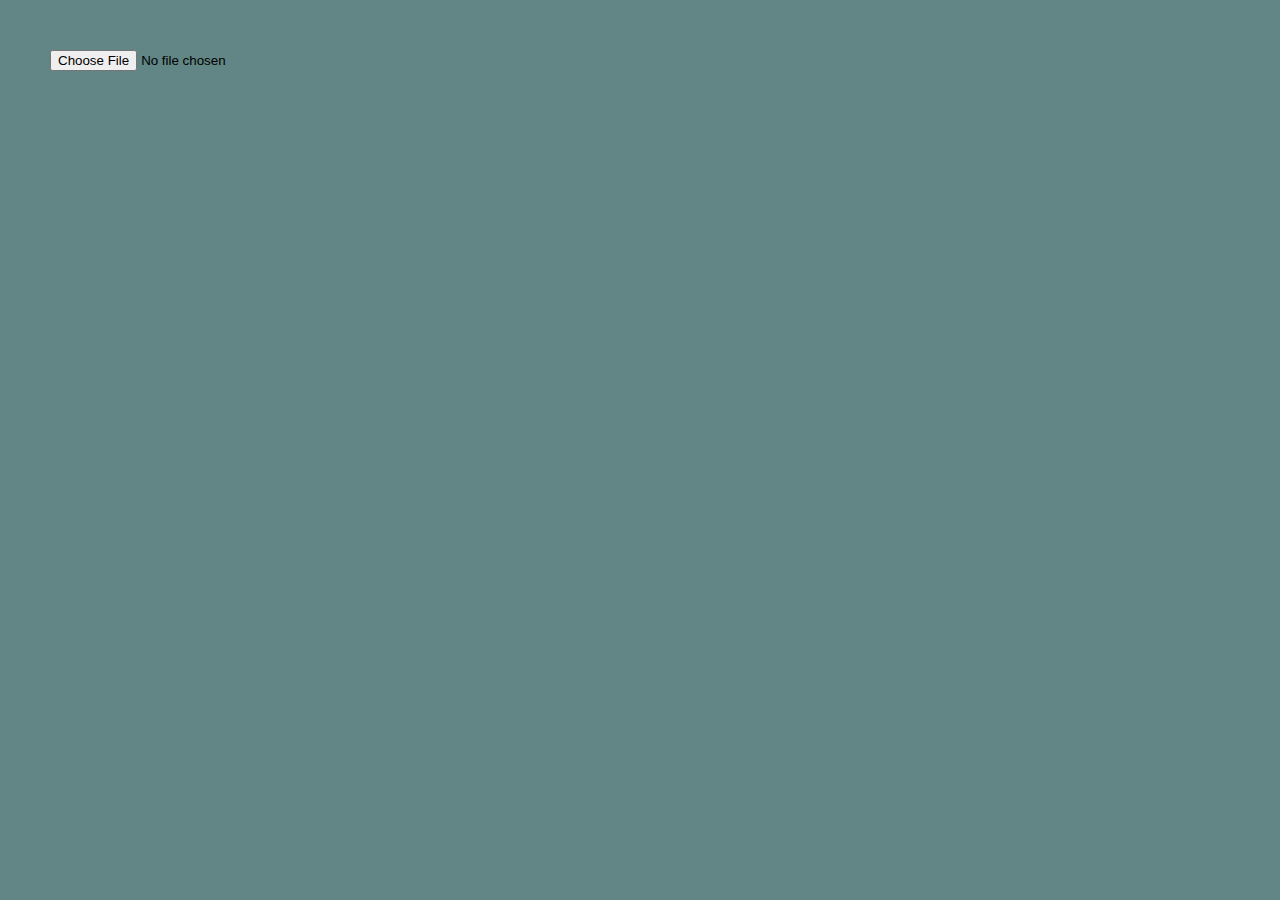
<file: PruebaUno/index.html>
<!DOCTYPE html>
<html>
<head>
	<meta charset="utf-8">
	<!--name="viewport" content="width=device-width, initial-scale=1"!-->
	<title> Noticias </title>
	<link rel="stylesheet" type="text/css" href="style.css">
	<script type="text/javascript" src="script.js" defer></script>

</head>
<body>


<div>
     <input id="abrirFichero" type="file" accept="xml/plain" onchange='openFile(event)'>

     <br>

        <div id="contenedor">

        </div>
  </div>


</body>
</html>

<!--
	<div class="noticia">

		<h1>La astronauta más joven de EEUU:</h1>
		<p>Hayley Arceneaux será una de los cuatro participantes en el primer vuelo espacial civil a bordo de una nave de la compañía Space X.
		Hayley Arceneaux, de 29 años y superviviente de un cáncer de huesos, será una de las cuatro personas participantes en el primer vuelo espacial civil, una iniciativa del multimillonario Jared Isaacman con fines benéficos.</p>
		<img src="astronauta.jpg">
		<p>01/03/2021</p>

	</div>


	<div class="noticia">

		<h1>La astronauta más joven de EEUU:</h1>
		<p>Hayley Arceneaux será una de los cuatro participantes en el primer vuelo espacial civil a bordo de una nave de la compañía Space X.Hayley Arceneaux, de 29 años y superviviente de un cáncer de huesos, será una de las cuatro personas participantes en el primer vuelo espacial civil, una iniciativa del multimillonario Jared Isaacman con fines benéficos.</p>
		<img src="astronauta.jpg">
		<p>01/03/2021</p>
	</div>


	<div class="noticia">
		<h1>La astronauta más joven de EEUU:</h1>
		<p>Hayley Arceneaux será una de los cuatro participantes en el primer vuelo espacial civil a bordo de una nave de la compañía Space X.Hayley Arceneaux, de 29 años y superviviente de un cáncer de huesos, será una de las cuatro personas participantes en el primer vuelo espacial civil, una iniciativa del multimillonario Jared Isaacman con fines benéficos.</p>
		<img src="astronauta.jpg">
		<p>01/03/2021</p>
	</div>
!-->
</file>
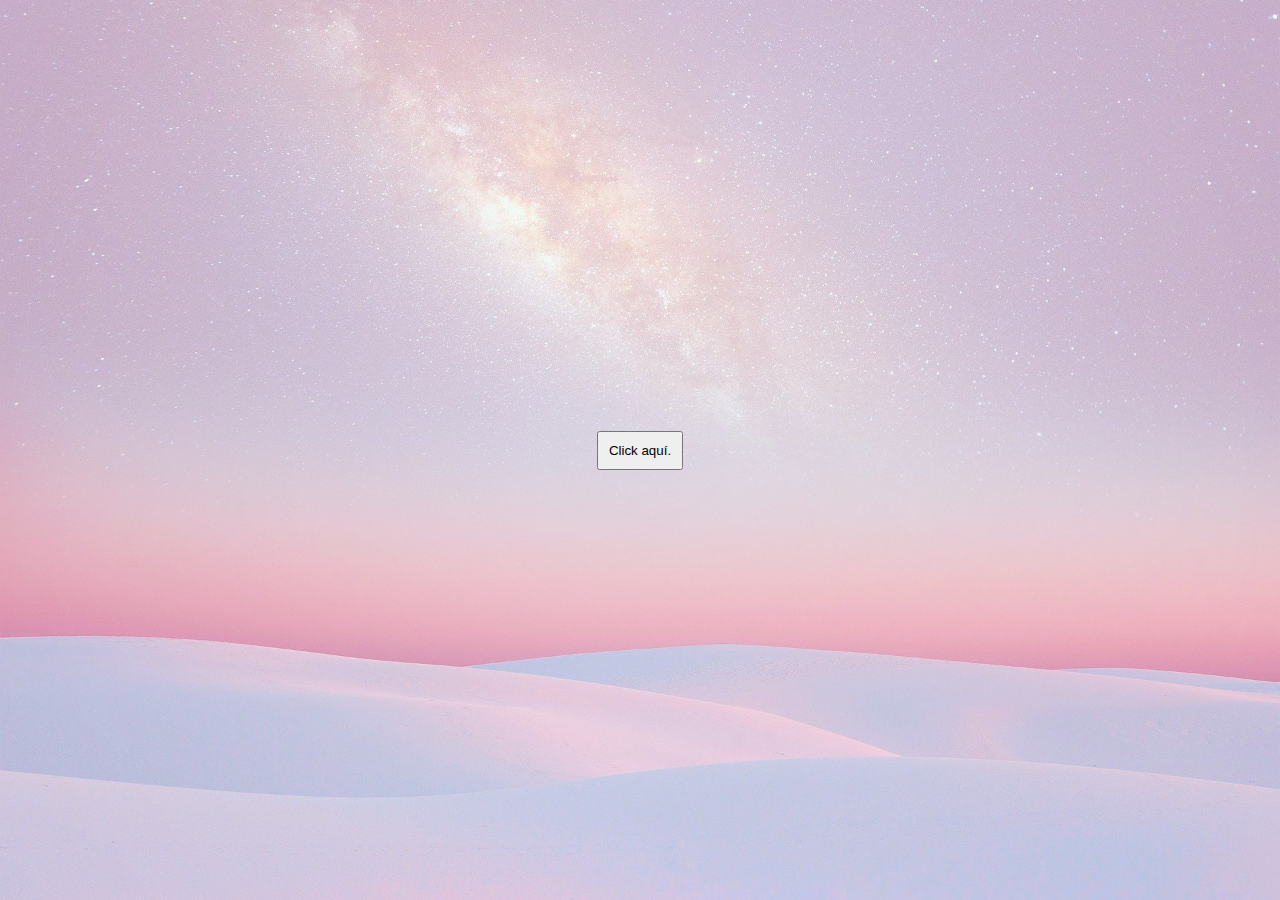
<file: Tarea 1. Globos app/index.html>
<!DOCTYPE html>
<html>
<head>
	<meta charset="utf-8">
	<title>Subida iconos</title>
	<link rel="stylesheet" type="text/css" href="style.css">
	<script type="text/javascript" src="script.js" defer></script>
</head>
<body class="contenedor">

	<button id="botonEmpezar" > Click aquí.</button>

</body>
</html>
</file>
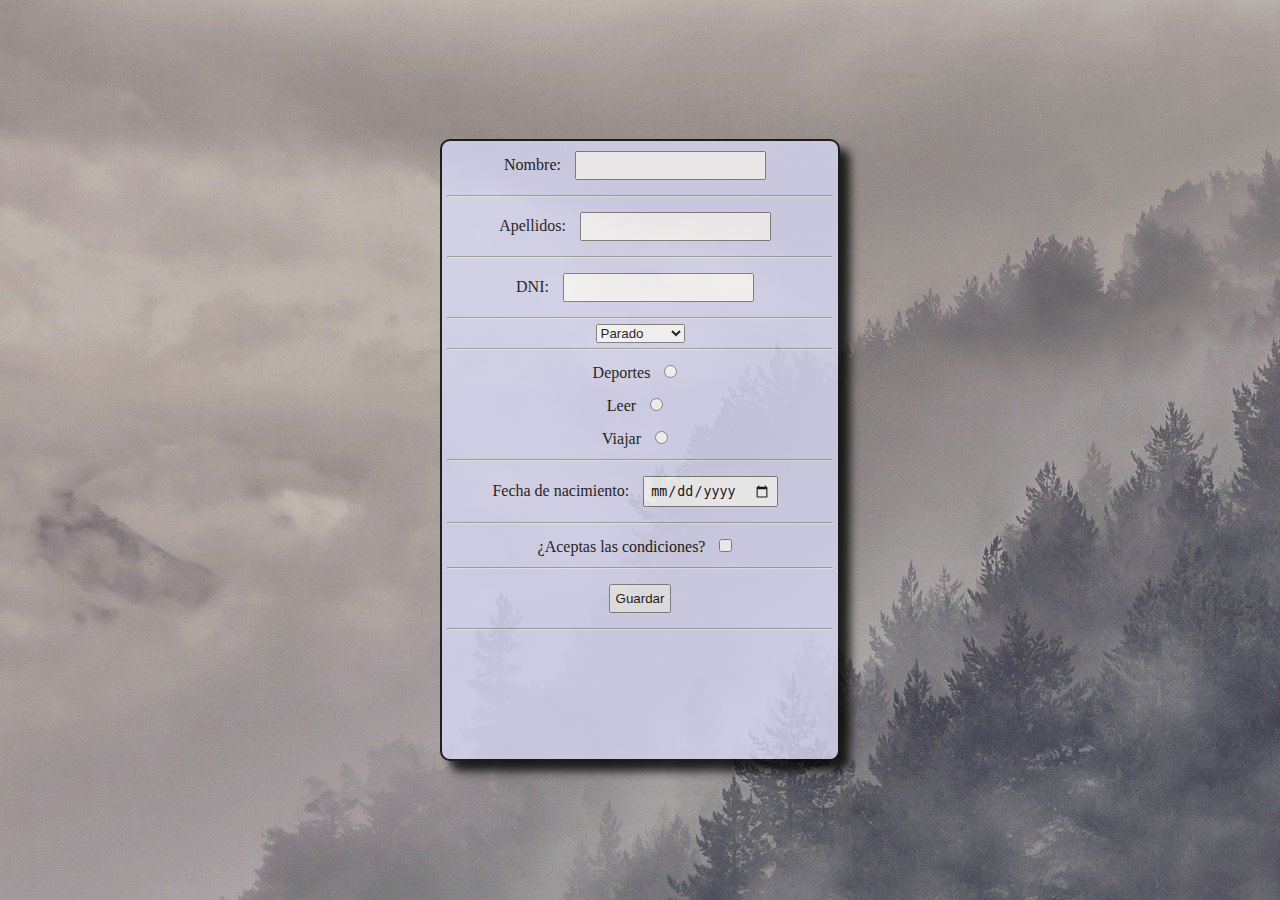
<file: Tarea2/index.html>
<!DOCTYPE html>
<html>
<head>
	<title>Formulario con JS</title>
	<meta charset="utf-8">
	<link rel="stylesheet" type="text/css" href="style.css">
	<script type="text/javascript" src="script.js" defer></script>
</head>
<body>

	<form onsubmit="return mostrarTexto();">
		
		<div>
			Nombre: <input type="text" id="nombre">
		</div>

<hr>

		<div>
			Apellidos: <input type="text" id="apellidos">
		</div>

<hr>

		<div>
			DNI: <input type="text" id="dni">
		</div>

<hr>

		<select id="estado">
			<option value="parado">Parado</option>
			<option value="estudiante">Estudiante</option>
			<option value="trabajando">Trabajando</option>
		</select>
<hr>
		<div>
			<div>Deportes <input type="radio" name="hobby" value="deportes"></div>
			<div>Leer <input type="radio" name="hobby" value="leer"></div>
			<div>Viajar <input type="radio" name="hobby" value="viajar"></div>
		</div>

<hr>

		<div>
			<label>Fecha de nacimiento:</label>
			<input type="date" id="nacimiento">
		</div>

<hr>

		<div>
			<label>¿Aceptas las condiciones?</label>
			<input type="checkbox" id="condiciones">
		</div>

<hr>

		<div>
			<input type="submit" id="button" value="Guardar">
		</div>

<hr>

		<div>
			<textarea id="resultado" class="oculta"></textarea>
		</div>

	</form>

</body>
</html>
</file>
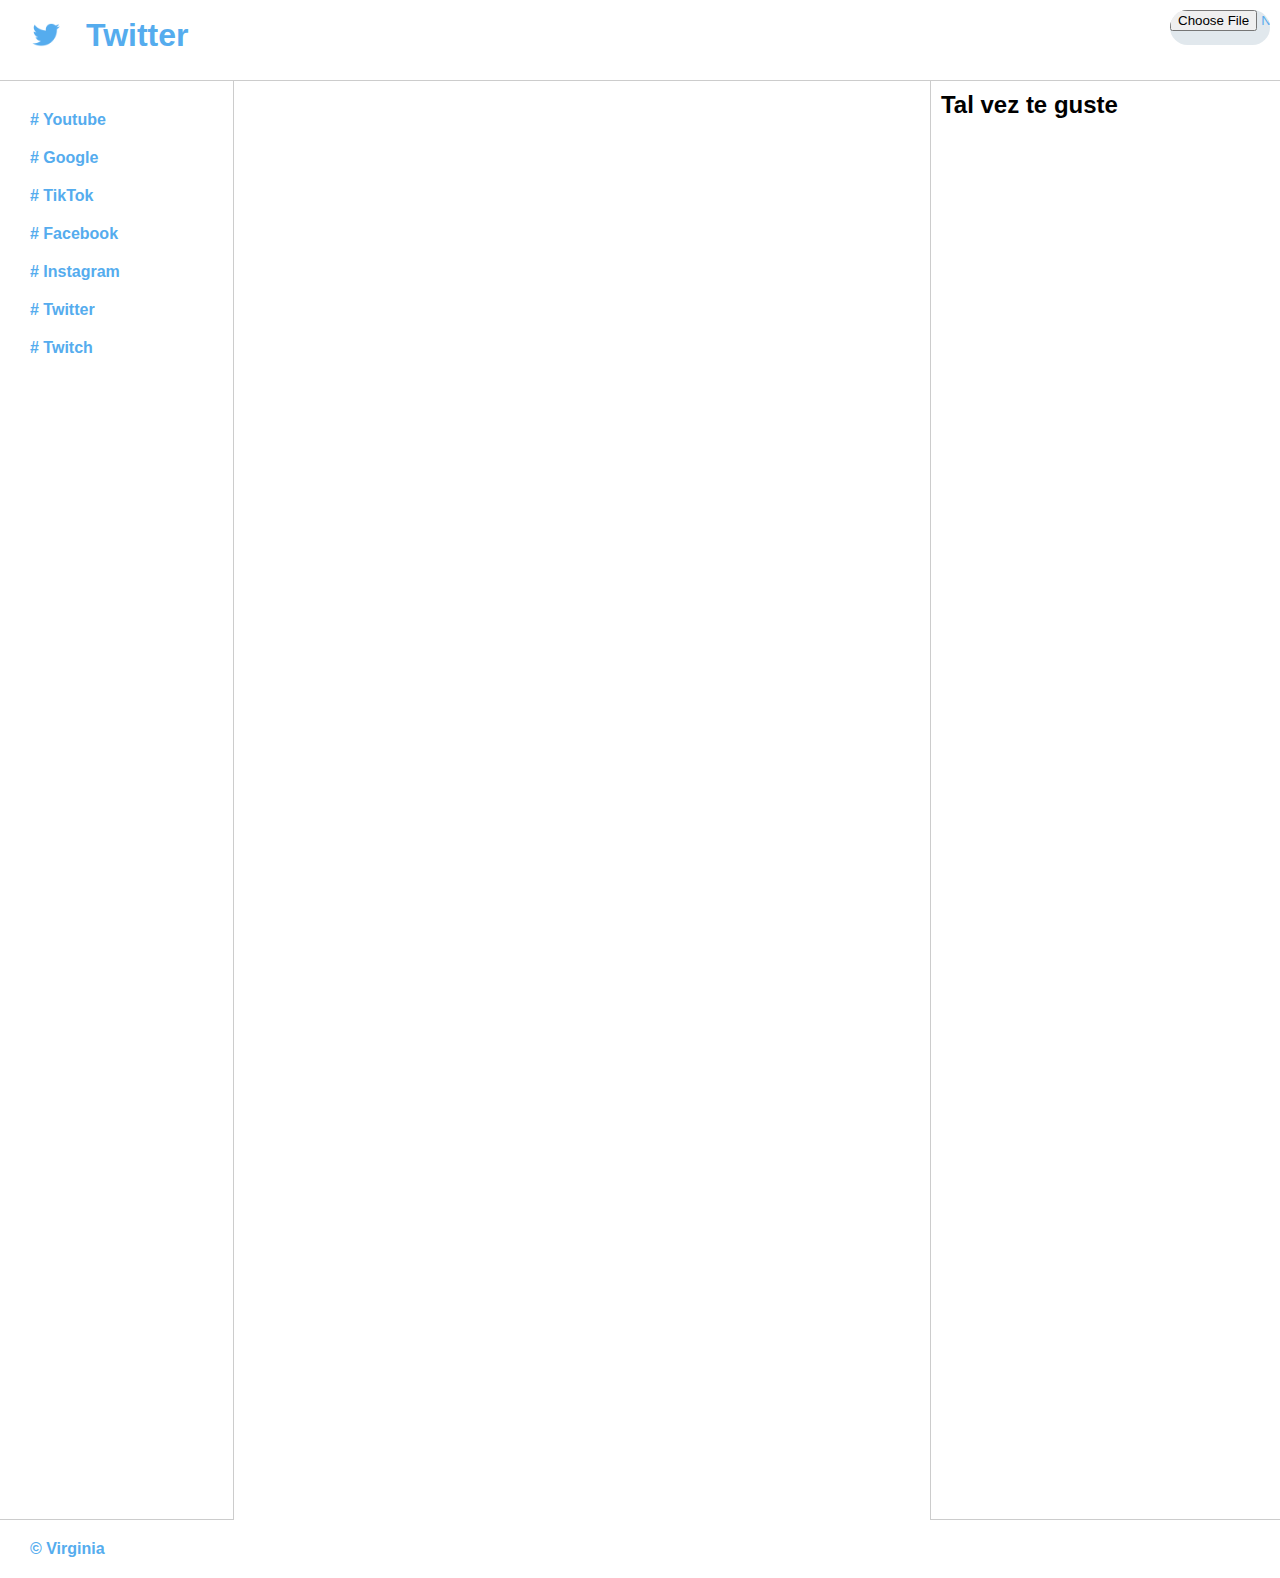
<file: Tarea6/index.html>
<!DOCTYPE html>
<html>
<head>
	<meta charset="utf-8">
	<title>Twitter</title>
	<link rel="stylesheet" type="text/css" href="style.css">
	<script type="text/javascript" src="script.js" defer></script>
</head>
<body>

	<header id="header">
		<div class="contenedorSugerencia">
			<img src="imagenes/iconoTwitter.png" class="imagenIcono">
			<h1>Twitter</h1>
		</div>

		<div>
			<input id="abrirFichero" class="boton" value="Entrar" type="file" accept="xml/plain" onchange='openFile(event)'>
		</div>	
	</header>
	
	

	<div id="contenedor">

		<div id="izquierda">
				<nav id="contenedorNav">
					<a href="https://www.youtube.com/?hl=es&gl=ES"># Youtube</a>
					<a href="https://www.google.com/"># Google</a>
					<a href="https://www.tiktok.com/es"># TikTok</a>
					<a href="https://es-es.facebook.com/"># Facebook</a>
					<a href="https://www.instagram.com/?hl=es"># Instagram</a>
					<a href="https://twitter.com/?logout=1614972555462"># Twitter</a>
					<a href="https://www.twitch.tv/"># Twitch</a>
				</nav>
		</div>



		<div id="medio">
		</div>

		<div id="derecha">
				<div id="extra">
					
						<div>
							<h2>Tal vez te guste</h2>
						</div>

						<!--Aqui contenido script-->


						



				</div>

			</div>

			
	</div>

	

	<footer id="footer">
		<nav>
			<a href="mailto:noticiasdeahora@contacto.com">© Virginia</a>
		</nav>
	</footer>

	

</body>
</html>
</file>
<file: PruebaUno/style.css>
*{
	margin: 0px;
	padding: 0px;
	box-sizing: border-box;
}

input{
	margin: 40px;
	padding: 10px;
}
body{
	background: #618685;
}
#contenedor{
	
	display: flex;
	flex-wrap: wrap;
	margin: 15px;
	
}
.noticia{
	display: flex;
	flex-direction: column;
	align-items: flex-end;
	background: #d5f4e6;
	width:300px;
	margin: 10px;
	padding: 25px;
	border: 1px solid white;
	border-radius: 10px;
	margin: 10px;
}

.noticia h1{
	margin: 10px;
	color: black;
}
.noticia p{
	margin: 10px;
	color: black;
}



.noticia img{
	width: 100%;
	
}
</file>
<file: Tarea 1. Globos app/style.css>
*{
	margin: 0px;
	padding: 0px;
	box-sizing: border-box;
}

body{
	background-image: url(fondo.jpg);
	background-position: center;
	background-size: cover;
}

.contenedor{
	display: flex;
	height: 100vh;
	align-items: center;
	justify-content: center;
	flex-direction: column;

}

		.contenedor button{
   		padding: 10px;
   		margin: 5px;
   		color: black;
   		
   }

   			.contenedor button:hover{ 
   			color:red;
   		}


 .oculta{
  	visibility: hidden;
  }


.iconoBallon{
	position: fixed; 
	 top: 1vh; 
	 font-size: 30px;
	 animation: subida 5s linear forwards; 
}



@keyframes subida {
	to{
		transform: translateY(-1vh);
	}

	from{
		transform: translateY(100vh);
	}


}
</file>
<file: Tarea2/style.css>
*{
	margin: 0;
	padding: 0;
	box-sizing: border-box;
}
body{
	background: url(fondo.jpg);
	background-size: auto;
	opacity: 0.8;
	width: 100vw; 
	height: 100vh;
	display: flex;
	align-items: center;
	justify-content: center;
}

hr{
	margin: 5px;
	padding: 0px;
}

form{
	background: #d7d7f3;
	width: 400px;
	text-align: center;
	border: black 2px solid;
	border-radius: 10px;
	box-shadow: 10px 10px 10px black; 
}
input{
	padding: 5px;
	margin: 10px;
	margin-top: 10px;
}


textarea{
	margin: 10px;
	height: 100px;
	width: 320px;
	max-height: 100px;
	max-width: 320px;
}

.oculta{
	visibility: hidden;
}
</file>
<file: Tarea6/style.css>
*{
	margin: 0px;
	padding: 0px;
	box-sizing: border-box;
	font-family: sans-serif;

}
body{
	overflow-x: hidden;
}

#abrirFichero{
	margin: 10px;
	width: 100px;
	height: 35px;
}
h1{
	color: #55ACEE;
	margin: 10px;
	
}
#header{
	display: flex;
	justify-content: space-between;
	background: white;


	
}
#footer{
	display: flex;
	background: white;
	justify-content: left;
	margin: 20px;
}


#contenedor{
	display: flex;
	flex-direction: row;
	height: 160vh;
	width: 100vw;
	background: white;
	overflow-x:hidden;
}
a{
	margin: 10px;
	color: #55ACEE;
	font-weight: bold;
	text-decoration: none;
}

#contenedorNav{
	display: flex;
	flex-direction: column;
	margin: 20px;

}
#medio{
	display: flex;
	flex-direction: column;
	justify-content: flex-start;
	justify-content: space-between;
	align-items: left;
	width: 60%;
	border-top: 1px solid #ccc;
	border-left: 1px solid #ccc;
	border-right: 1px solid #ccc;

	height: 100%;
}


.elementosTweets{
	display: flex;
	flex-direction: column;
}

		.elementosTweets h3{
			margin: 20px 5px 0px 0px;
		}
		.elementosTweets h4{
			color: #ccc;
			margin-top: 23px;
			font-weight: normal;
	
		}
		.elementosTweets .imagenTweet{
			margin: 34px 0px 0px 40px; /* Arriba | Derecha | Abajo | Izquierda */
		}
		.elementosTweets p{
			margin: 20px;
		}
		.elementosTweets .imagenIcono{
			margin-left: 10px;
			margin-top: 10px;
		}

.usuario{
	display: flex;
	flex-direction: row;
}



#izquierda{
	border-bottom: 1px solid #ccc;
	border-top: 1px solid #ccc;
	width: 20%;
	background: white;
}
#derecha{
	border-bottom: 1px solid #ccc;
	border-top: 1px solid #ccc;
	width: 30%;
	background: white;
}

.imagenTweet{
	margin-top: 25px;
	/*min-width: 277.4px;
	min-height: 277.4px;
	max-width: 277.4px;
	max-height: 277.4px;*/
	border-radius: 10px;
	border: 2px #ccc;
	width: 35%;
	height: 45%;
	

}
.imagenIcono{
	width: 40px;
	height: 40px;
	border: 0px solid black;
	border-radius: 40px;
	margin-right: 10px;
	margin-top: 8px;
}

.contenedorSugerencia{
	display: flex;
	flex-direction: row;
	margin:7px 0px 16px 26px; /* Arriba | Derecha | Abajo | Izquierda */

}
		.contenedorSugerencia div{
			margin-right: 10px;

		}
		.contenedorSugerencia h3{
			margin-top: 15px;
		}
		.contenedorSugerencia p{
			margin-right: 10px;
			margin-top: 18px;
			color: #ccc;

		}
		.contenedorSugerencia button{
			margin:0px 10px 10px 15px ;
		}
		

.boton{
	width: 100px;
	height: 38px;
	border-radius: 40px;
	/*border: 1px solid #55ACEE;*/
	color:  #55ACEE;
	background: #E1E8ED;
	margin-left: 10px;
}

h2{
	margin-top: 10px;
	margin-left: 10px;
}
p{
	margin-top: 10px;
}

.imagenPasando{
	width: 40px;
	height: 40px;
	border: 0px solid black;
	margin-right: 10px;
	margin-top: 8px;
}

/*div{
	width: 100%;
	/*height: 100%;
}
*/
@media (max-width: 600px){
	#contenedor{
		flex-direction: column;
		height: 250vh;
		width: 100vw;
	}
	#medio{
		width: 100%;
	}
	#izquierda{
		width: 100%;
	}
	#derecha{
		width: 100%;
	}
}



.modoClaro{ /*Este esta en el div*/
	background: white;
	color: #000000d6;
}

.modoOscuro{ /*Este lo creamos desde el js*/
	background: #292F33;
 	color: white;
}
</file>
